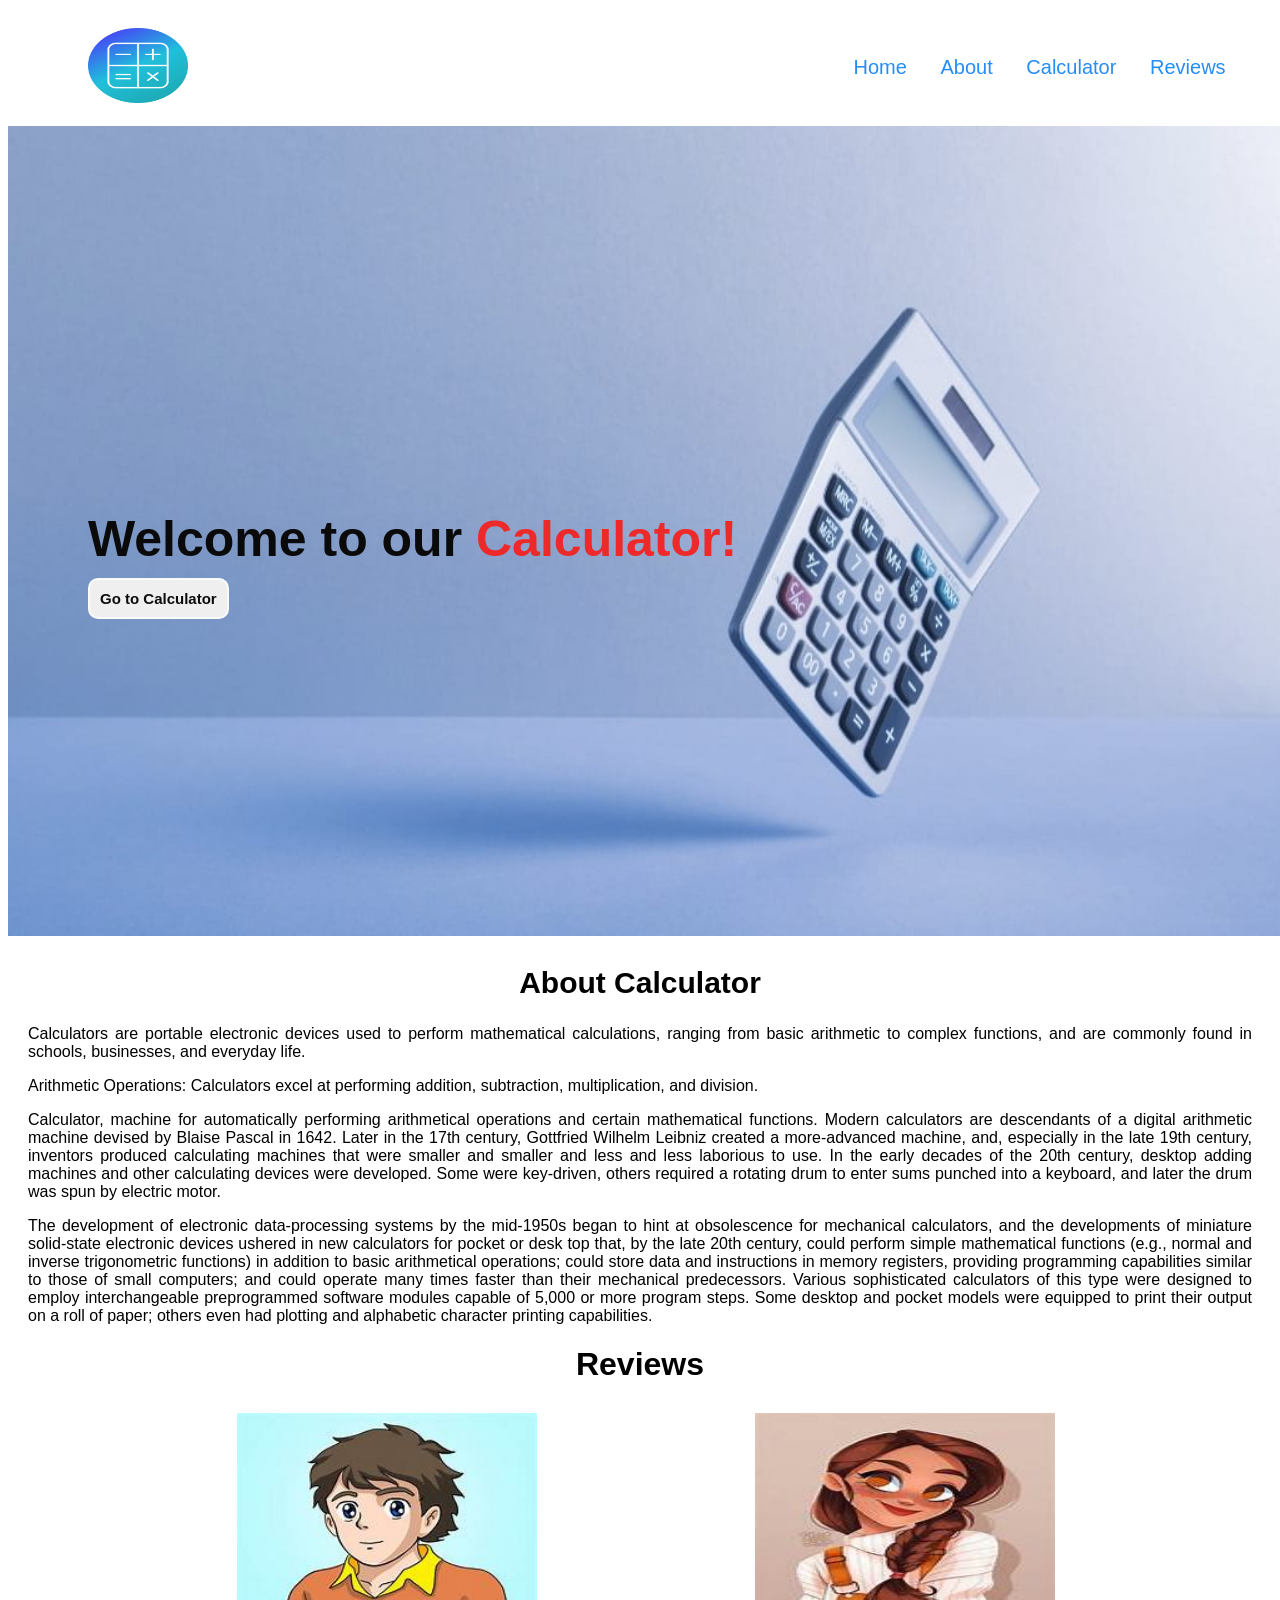
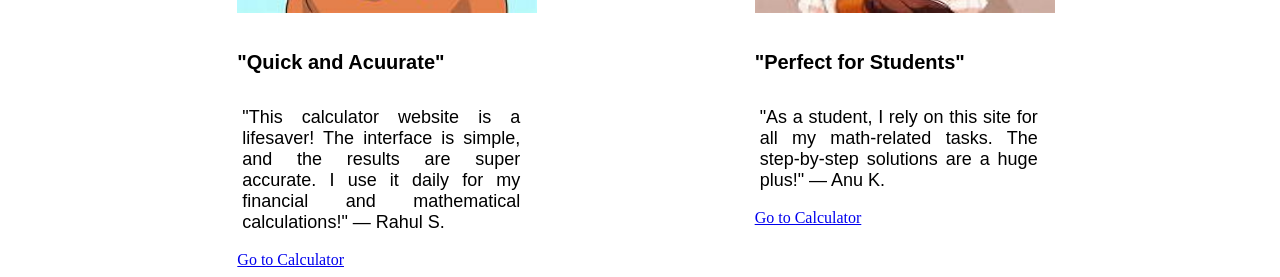
<file: Batch-2/index.html>
<!DOCTYPE html>
<html lang="en">
<head>
    <meta charset="UTF-8">
    <meta name="viewport" content="width=device-width, initial-scale=1.0">
    <title>Animated Calculator</title>
    <link rel="stylesheet" href="style.css">
</head>
<body>

    <header class="head">
        <div class="logo">
            <img src="Logo.jpg" alt="" width="100px" height="75px">
        </div>
        
        <nav id="navbar">
            <a class="topmenu" href="#home">Home</a>
            <a class="topmenu" href="#about">About</a>
            <a class="topmenu" href="calculator.html">Calculator</a>
            <a class="topmenu" href="#cards">Reviews</a>
           
            
        </nav>
    </header>
      
    

    <section id="home"> 
      
        <h4>Welcome to our <span>Calculator!</span> </h4>
        
        <button onclick="window.location.href='calculator.html'">Go to Calculator</button>
      
    </section>

    <section id="about" style="text-align: justify;font-family: sans-serif;">
        <h1 style="text-align: center;font-size: 30px;">About Calculator</h1>
       <p> Calculators are portable electronic devices used to perform mathematical calculations, ranging from basic arithmetic to complex functions, and are commonly found in schools, businesses, and everyday life. </p>
        <p>Arithmetic Operations:
        Calculators excel at performing addition, subtraction, multiplication, and division. </p>
        <p>Calculator, machine for automatically performing arithmetical operations and certain mathematical functions. Modern calculators are descendants of a digital arithmetic machine devised by Blaise Pascal in 1642. Later in the 17th century, Gottfried Wilhelm Leibniz created a more-advanced machine, and, especially in the late 19th century, inventors produced calculating machines that were smaller and smaller and less and less laborious to use. In the early decades of the 20th century, desktop adding machines and other calculating devices were developed. Some were key-driven, others required a rotating drum to enter sums punched into a keyboard, and later the drum was spun by electric motor.</p>
        <p>The development of electronic data-processing systems by the mid-1950s began to hint at obsolescence for mechanical calculators, and the developments of miniature solid-state electronic devices ushered in new calculators for pocket or desk top that, by the late 20th century, could perform simple mathematical functions (e.g., normal and inverse trigonometric functions) in addition to basic arithmetical operations; could store data and instructions in memory registers, providing programming capabilities similar to those of small computers; and could operate many times faster than their mechanical predecessors. Various sophisticated calculators of this type were designed to employ interchangeable preprogrammed software modules capable of 5,000 or more program steps. Some desktop and pocket models were equipped to print their output on a roll of paper; others even had plotting and alphabetic character printing capabilities.</p>
        
    </section>
    
    
    <h1 style="font-family: sans-serif; text-align:center;  margin-bottom:30px;" >Reviews</h1>
    <section id="cards">
     <div class="card" style="width: 18rem;">
        <img src="test1.jpeg" class="card-img" alt="...">
        <div class="card-body">
          <h5 class="card-title">"Quick and Acuurate"</h5>
          <p class="card-text">
            "This calculator website is a lifesaver! The interface is simple, and the results are super accurate. I use it daily for my financial and mathematical calculations!" 
              — Rahul S.
            </p>
          <a href="calculator.html">Go to Calculator</a>
        </div>
     </div>
    <div class="card" style="width: 18rem;">
        <img src="test2.jpeg" class="card-img" alt="...">
        <div class="card-body">
          <h5 class="card-title">"Perfect for Students" </h5>
          <p class="card-text">
            "As a student, I rely on this site for all my math-related tasks. The step-by-step solutions are a huge plus!"
            — Anu K.
            </p>
          <a href="calculator.html" >Go to Calculator</a>
        </div>
    </div>
    </section>

</body>
</html>
</file>
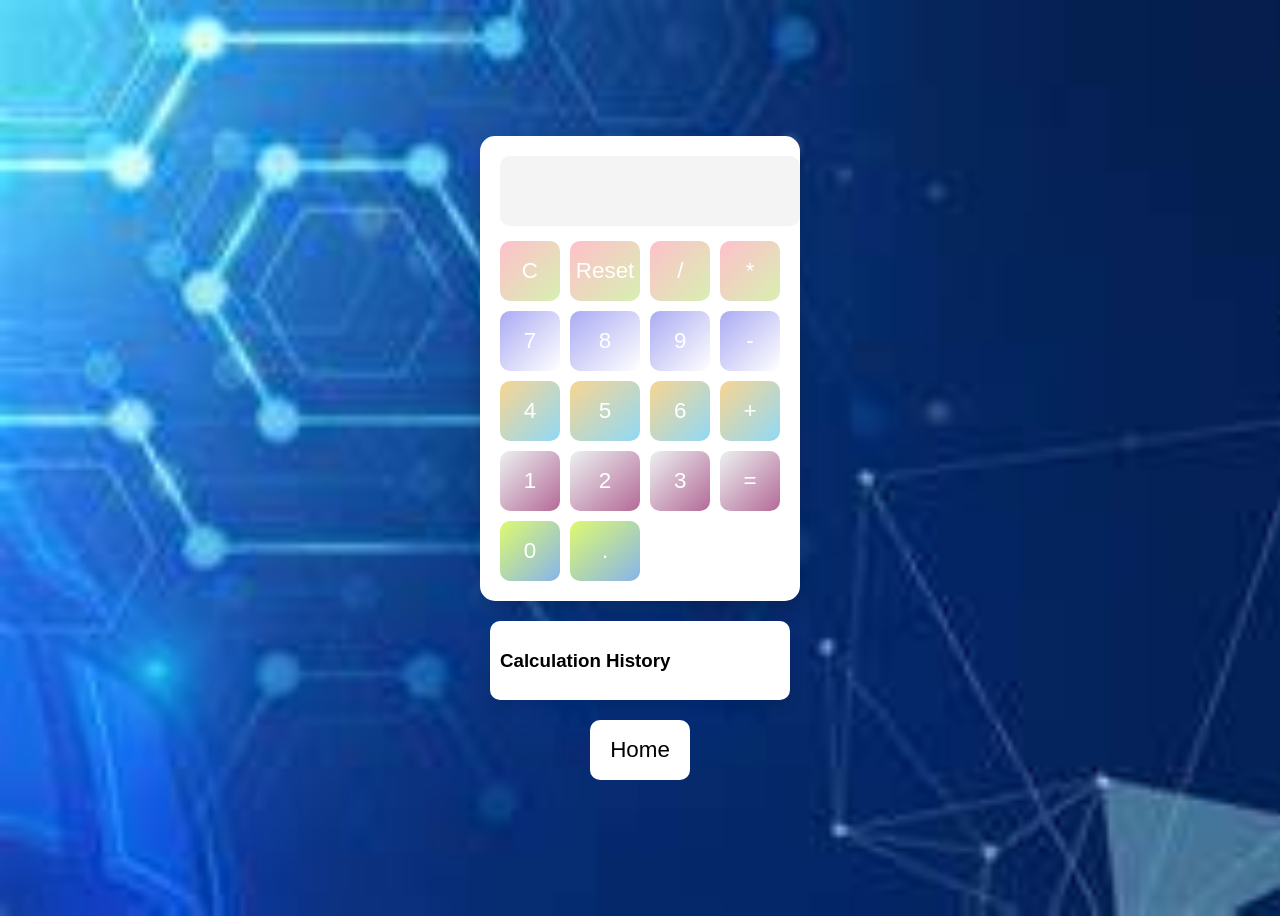
<file: Batch-2/calculator.html>
<!DOCTYPE html>
<html lang="en">
<head>
    <meta charset="UTF-8">
    <meta name="viewport" content="width=device-width, initial-scale=1.0">
    <title>Animated Calculator</title>
    <style>
        body {
            display: flex;
            justify-content: center;
            align-items: center;
            height: 100vh;
            background-image: url(bgn3.jpg);
            background-size: cover;
            background-repeat: no-repeat;
            font-family: Arial, sans-serif;
            overflow: hidden;
            flex-direction: column;
        }
        .calculator {
            width: 280px;
            background: white;
            padding: 20px;
            border-radius: 15px;
            box-shadow: 0px 10px 20px rgba(0, 0, 0, 0.2);
            animation: fadeIn 1s ease-in-out;
            
        }
        @keyframes fadeIn {
            from { opacity: 0; transform: scale(0.8); }
            to { opacity: 1; transform: scale(1); }
        }
        .display {
            width: 100%;
            height: 50px;
            text-align: right;
            font-size: 1.8em;
            margin-bottom: 15px;
            border: none;
            padding: 10px;
            border-radius: 10px;
            background: #f4f4f4;
        }
        .buttons {
            display: grid;
            grid-template-columns: repeat(4, 1fr);
            gap: 10px;
        }
        button {
            width: 100%;
            height: 60px;
            font-size: 1.4em;
            border: none;
            cursor: pointer;
            background: #ff9a9e;
            color: white;
            border-radius: 10px;
            transition: all 0.3s ease-in-out;
        }
        button:hover {
            background: #ff6b81;
            transform: scale(1.1);
        }
        button:active {
            background: #ff4757;
            transform: scale(1);
        }
        .history {
            width: 280px;
            margin-top: 20px;
            padding: 10px;
            background: white;
            border-radius: 10px;
            box-shadow: 0px 5px 15px rgba(0, 0, 0, 0.1);
            max-height: 150px;
            overflow-y: auto;
        }
        .row-1{
            background-image: linear-gradient(to bottom right, pink, rgb(215, 240, 177));
        }
        .row-2{
            background-image: linear-gradient(to bottom right,rgb(171, 171, 244),white);
        }
        .row-3{
            background-image: linear-gradient(to bottom right,rgb(249, 213, 145),rgb(144, 217, 246));
        }
        .row-4{
            background-image: linear-gradient(to bottom right,rgb(236, 241, 241),rgb(180, 106, 152));
        }
        .row-5{
            background-image: linear-gradient(to bottom right,rgb(222, 250, 110),rgb(135, 180, 235));
        }
      
        .btn{
            border: none;
            color: black;
            width: 100px;
            margin-top: 20px;
            background-color: white;
           
        }
        .btn:hover{
            background-color: rgb(251, 249, 252);
            text-decoration: underline;
            color: black;


        }
    </style>
</head>
<body>
    
    
    <div class="calculator">
        <input type="text" id="display" class="display" disabled>
        <div class="buttons">
            <button class="row-1" onclick="clearDisplay()">C</button>
            <button class="row-1" onclick="resetCalculator()">Reset</button>
            <button class="row-1" onclick="appendValue('/')">/</button>
            <button class="row-1" onclick="appendValue('*')">*</button>
            <button class="row-2" onclick="appendValue('7')">7</button>
            <button class="row-2" onclick="appendValue('8')">8</button>
            <button class="row-2" onclick="appendValue('9')">9</button>
            <button class="row-2" onclick="appendValue('-')">-</button>
            <button class="row-3" onclick="appendValue('4')">4</button>
            <button class="row-3" onclick="appendValue('5')">5</button>
            <button class="row-3" onclick="appendValue('6')">6</button>
            <button class="row-3" onclick="appendValue('+')">+</button>
            <button class="row-4" onclick="appendValue('1')">1</button>
            <button class="row-4" onclick="appendValue('2')">2</button>
            <button class="row-4" onclick="appendValue('3')">3</button>
            <button class="row-4" onclick="calculateResult()">=</button>
            <button class="row-5" onclick="appendValue('0')">0</button>
            <button class="row-5" onclick="appendValue('.')">.</button>
        </div>
    </div>
    <div class="history">
        <h3>Calculation History</h3>
        <ul id="historyList"></ul>
    </div>
    <button class="btn" onclick="window.location.href='index.html'">Home</button>
       
      
       
    
    
    <script>
        
        let history = [];

        function appendValue(value) {
            document.getElementById("display").value += value;
        }
        
        function clearDisplay() {
            document.getElementById("display").value = "";
        }
        
        function resetCalculator() {
            document.getElementById("display").value = "";
            history = [];
            updateHistory();
        }
        
        function calculateResult() {
            try {
                let result = eval(document.getElementById("display").value);
                let expression = document.getElementById("display").value + " = " + result;
                document.getElementById("display").value = result;
                history.push(expression);
                updateHistory();
            } catch {
                alert("Invalid expression");
            }
        }
        
        function updateHistory() {
            let historyList = document.getElementById("historyList");
            historyList.innerHTML = "";
            history.slice(-5).forEach(item => {
                let li = document.createElement("li");
                li.textContent = item;
                historyList.appendChild(li);
            });
        }
    </script>
</body>
</html>
</file>
<file: Batch-2/style.css>
.head{
    display:flex;
    align-items: center;
    justify-content: space-between;
    background: white;
    
    font-family: sans-serif;
    padding: 20px 80px;
    font-size: 13px;
    z-index:999;
    position:sticky;
    width: 90%;
}
  
.topmenu{
   font-size: 20px;
   color:rgb(36, 141, 247);
   text-decoration: none;
   padding-left: 30px;
}

.topmenu:hover{
   text-decoration: underline;
   color: rgb(18, 157, 249);
   font-weight: bold;
   font-size: 22px;
}

#home{
   
       background-image: url("bgn1.jpg");
       height:90vh;
       width:90%;
       background-size: cover;
       background-position: top 25% right 0;
       padding: 0 80px ;
       display: flex;
       flex-direction: column;
       align-items: flex-start;
       justify-content: center;
       margin-bottom: 30px;
}

#home button{

   margin-top: 0px;
   border-radius: 10px;
   font-family: sans-serif;
   
   color: #0c0c0c;
   border:2px solid rgb(249, 251, 251);
   padding: 10px 10px 10px 10px;
   background-repeat: no-repeat;
   font-weight: 700;
   font-size: 15px;

}
#home h4 {
   font-size: 50px;
   color: #0a0a0a;
   margin-bottom: 10px;
   font-family: sans-serif;
}
#home span{
   color: rgb(238, 41, 41);
}
#home button:hover{
   text-decoration: underline;
   color: rgb(18, 157, 249);
   font-weight: bold;
   font-size: 22px;
}



#cards{
   display: flex;
   justify-content: space-evenly;
   
}
.card-img{
   width: 300px;
   height: 200px;
}
.card-title{
   font-size: 20px;
   font-family: sans-serif;
}
.card-text{
   font-size: 18px;
   font-family: sans-serif;
   text-align: justify;
   padding-left: 5px;
   padding-right: 5px;
}
#about{
   padding-left: 20px;
   padding-right: 20px;
}


@media screen and (max-width:1024px){
   #home h4 {
       position: absolute;
       top: 20%; 
       left: 5%; 
       color: black;
       font-size: 33px;
       font-weight: bold;
       white-space: nowrap; 
     }
     #home button{
       position: absolute;
       top: 30%;
       left: 5%;  
       background-color: black;
       color: white;
       padding: 10px 20px;
       
     }
     #about p{
       font-size: 23px;
   
   }
  
}
   

@media screen and (max-width:768px) {
 
   .topmenu{
       display: none;

   }
   .logo{
       display: flex;
       width: 100%;
       justify-content: center;
       
   }
   #home{
     position: relative;
     text-align: right;
     width: 100%;
    }
    
    #home h4 {
           position: absolute;
           bottom: 35%; 
           right: 5%; 
           color: black;
           font-size: 24px;
           font-weight: bold;
           white-space: nowrap; 
         }
         
   #home button{
      
       position: absolute;
       top: 30%;
       left: 5%;  
       background-color: black;
       color: white;
       padding: 10px 20px;
       margin-left: 330px;
           
     }
   #about{
       position: relative;
       text-align: right;
       width: 100%;
      }
      #about p{
       font-size: 23px;
       padding:none;
      
       margin-left: 10px;
           
      }
   #cards{
       display: flex;
       flex-direction: column;
       justify-content: center;
       align-items: center;
       text-align: center;
         margin-bottom: 20px;
   }
   .card{
       margin-bottom: 20px;
   }
   }
</file>
